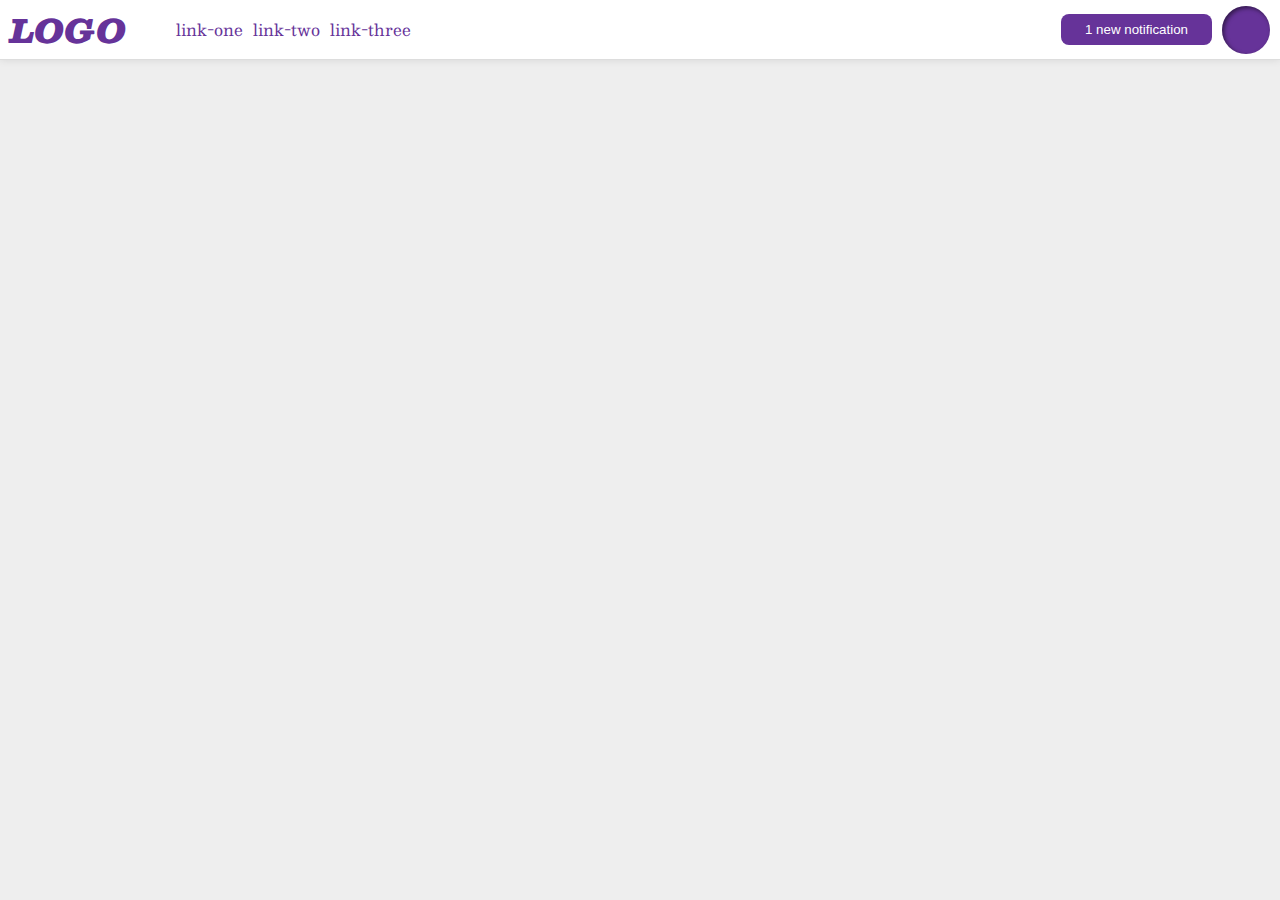
<file: flex/03-flex-header-2/index.html>
<!DOCTYPE html>
<html lang="en">
  <head>
    <meta charset="UTF-8">
    <meta http-equiv="X-UA-Compatible" content="IE=edge">
    <meta name="viewport" content="width=device-width, initial-scale=1.0">
    <title>Flex Header 2</title>
    <link rel="stylesheet" href="style.css">
  </head>
  <body>
    <div class="header">
      <div class="logo">
        LOGO
      </div>
      <ul class="links">
        <li><a href="google.com">link-one</a></li>
        <li><a href="google.com">link-two</a></li>
        <li><a href="google.com">link-three</a></li>
      </ul>
      <div class="right-navbar">
        <button class="notifications">
          1 new notification
        </button>
        <div class="profile-image"></div>
      </div>
    </div>
  </body>
</html>
</file>
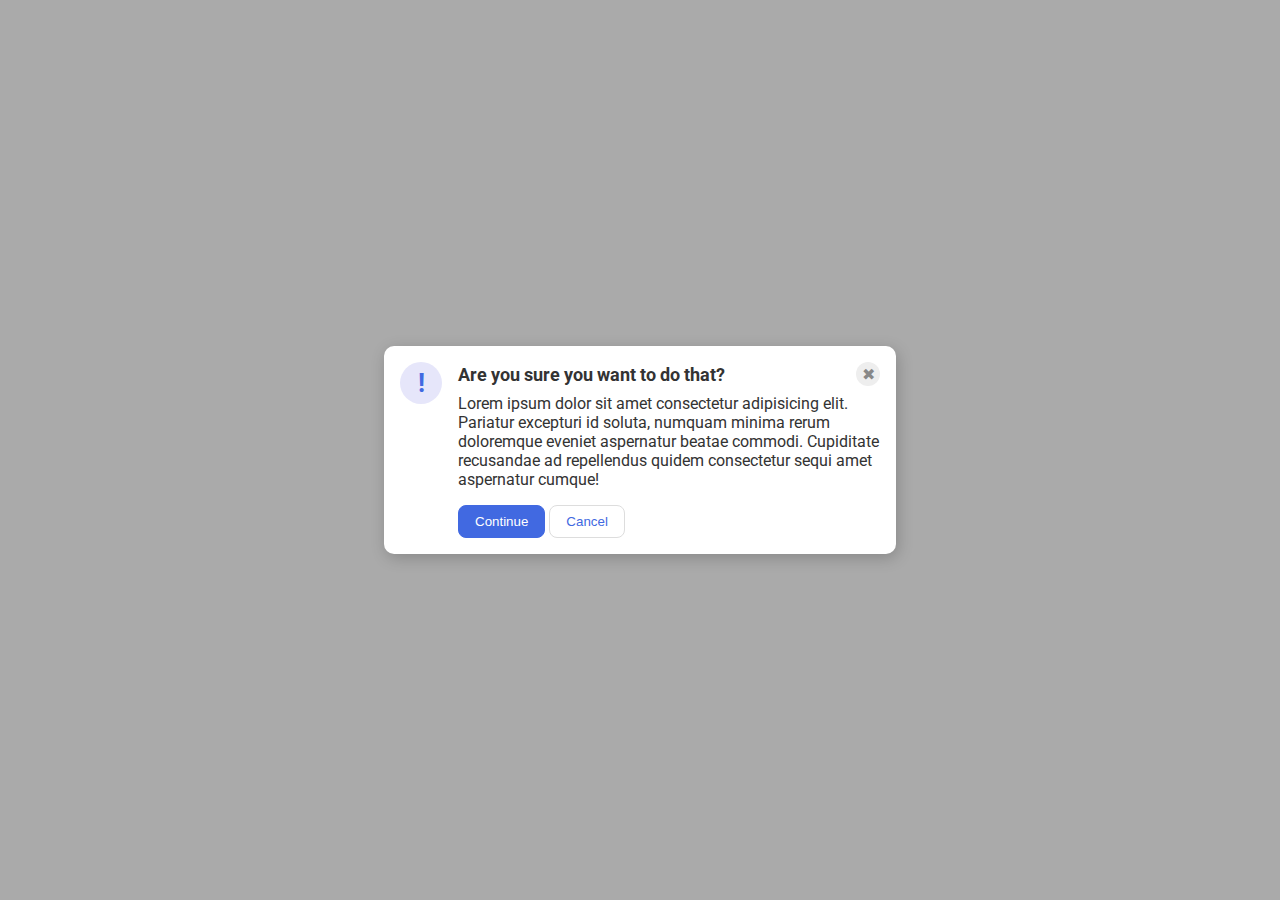
<file: flex/05-flex-modal/index.html>
<!DOCTYPE html>
<html lang="en">
  <head>
    <meta charset="UTF-8">
    <meta http-equiv="X-UA-Compatible" content="IE=edge">
    <meta name="viewport" content="width=device-width, initial-scale=1.0">
    <link rel="stylesheet" href="style.css">
    <title>Modal</title>
  </head>
  <body>
    <div class="modal">
      <div class="icon">!</div>
      <div class="container">
        <div class="header">Are you sure you want to do that?
          <div class="close-button">✖</div>
        </div>  
        <div class="text">Lorem ipsum dolor sit amet consectetur adipisicing elit. Pariatur excepturi id soluta, numquam minima rerum doloremque eveniet aspernatur beatae commodi. Cupiditate recusandae ad repellendus quidem consectetur sequi amet aspernatur cumque!</div>
        <button class="continue">Continue</button>
        <button class="cancel">Cancel</button>
    </div>
  </div>  
  </body>
</html>
</file>
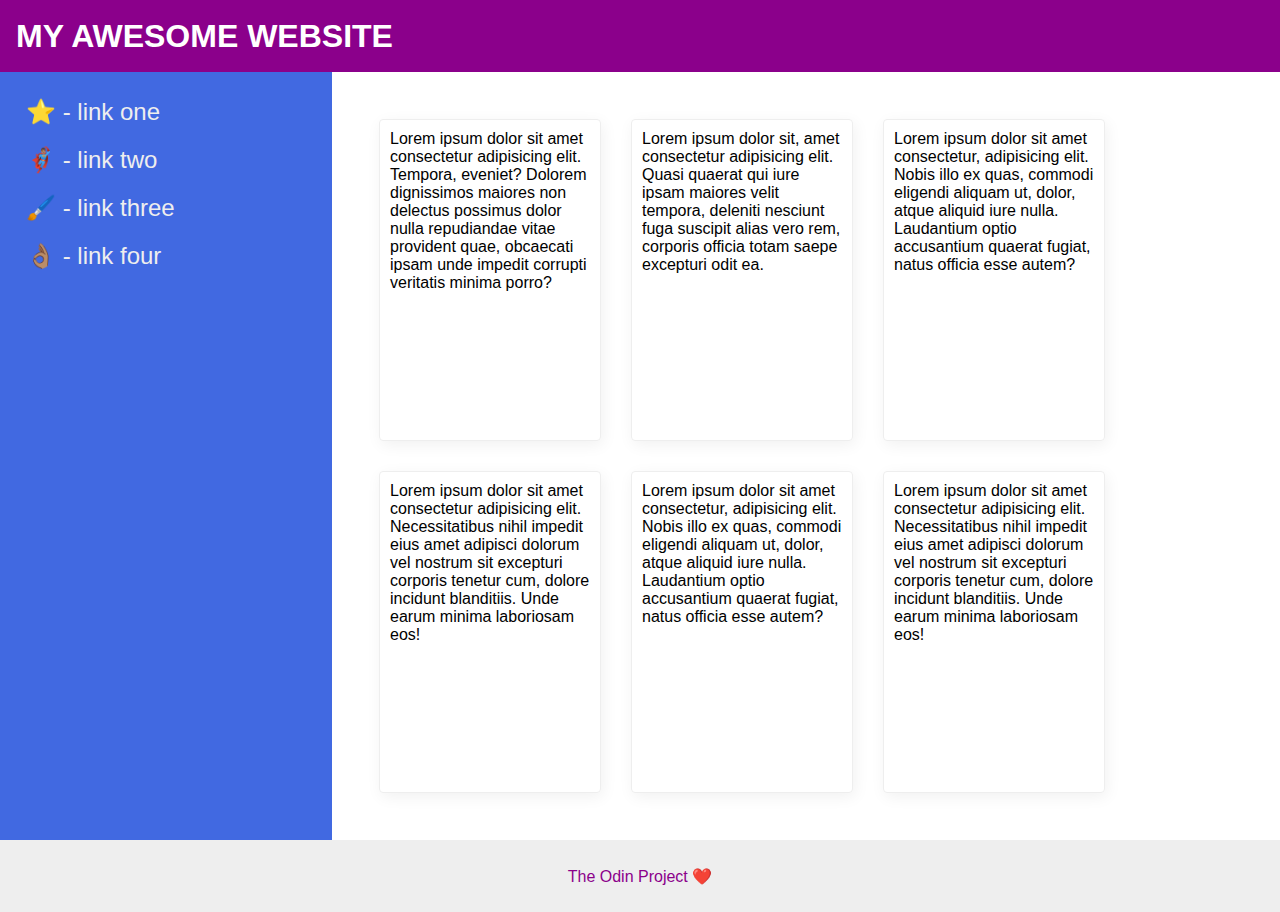
<file: flex/07-flex-layout-2/index.html>
<!DOCTYPE html>
<html lang="en">
  <head>
    <meta charset="UTF-8">
    <meta http-equiv="X-UA-Compatible" content="IE=edge">
    <meta name="viewport" content="width=device-width, initial-scale=1.0">
    <title>The Holy Grail</title>
    <link rel="stylesheet" href="style.css">
  </head>
  <body>
      <div class="header">
        MY AWESOME WEBSITE
      </div>
      <div class="sidebar-and-cards">
        <div class="sidebar">
          <ul>
            <li><a href="#">⭐ - link one</a></li>
            <li><a href="#">🦸🏽‍♂️ - link two</a></li>
            <li><a href="#">🖌️ - link three</a></li>
            <li><a href="#">👌🏽 - link four</a></li>
          </ul>
        </div>
        <div class="cards">
          <div class="card">Lorem ipsum dolor sit amet consectetur adipisicing elit. Tempora, eveniet? Dolorem dignissimos maiores non delectus possimus dolor nulla repudiandae vitae provident quae, obcaecati ipsam unde impedit corrupti veritatis minima porro?</div>
          <div class="card">Lorem ipsum dolor sit, amet consectetur adipisicing elit. Quasi quaerat qui iure ipsam maiores velit tempora, deleniti nesciunt fuga suscipit alias vero rem, corporis officia totam saepe excepturi odit ea.</div>
          <div class="card">Lorem ipsum dolor sit amet consectetur, adipisicing elit. Nobis illo ex quas, commodi eligendi aliquam ut, dolor, atque aliquid iure nulla. Laudantium optio accusantium quaerat fugiat, natus officia esse autem?</div>
          <div class="card">Lorem ipsum dolor sit amet consectetur adipisicing elit. Necessitatibus nihil impedit eius amet adipisci dolorum vel nostrum sit excepturi corporis tenetur cum, dolore incidunt blanditiis. Unde earum minima laboriosam eos!</div>
          <div class="card">Lorem ipsum dolor sit amet consectetur, adipisicing elit. Nobis illo ex quas, commodi eligendi aliquam ut, dolor, atque aliquid iure nulla. Laudantium optio accusantium quaerat fugiat, natus officia esse autem?</div>
          <div class="card">Lorem ipsum dolor sit amet consectetur adipisicing elit. Necessitatibus nihil impedit eius amet adipisci dolorum vel nostrum sit excepturi corporis tenetur cum, dolore incidunt blanditiis. Unde earum minima laboriosam eos!</div>
        </div>
      </div>
      <div class="footer">
        The Odin Project ❤️
      </div>
  </body>
</html>
</file>
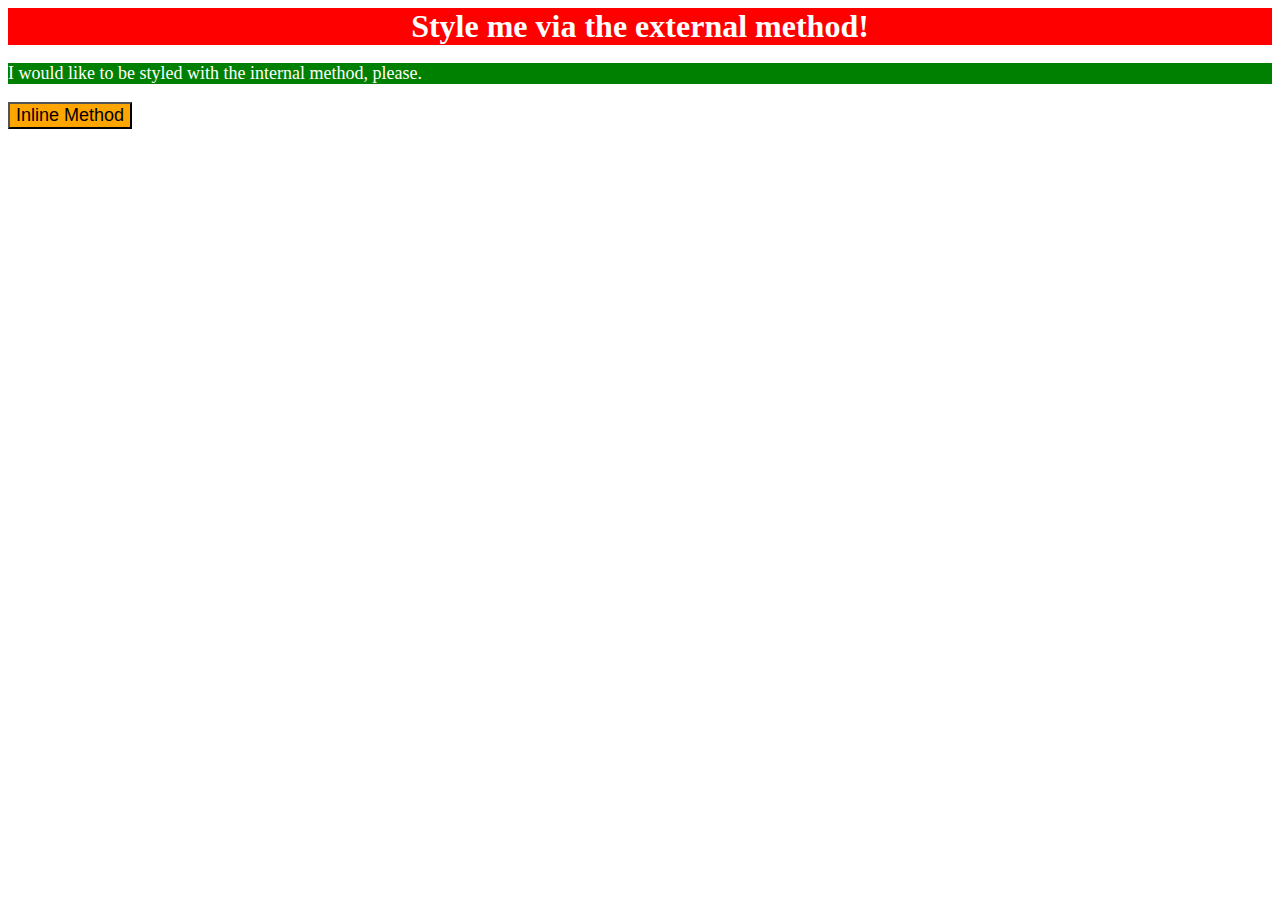
<file: foundations/01-css-methods/index.html>
<!DOCTYPE html>
<html lang="en">
  <head>
    <link rel="stylesheet" href="styles.css">
    <style>
      p{
        background-color: green;
        color: white;
        font-size: 18px;
      }
    </style>
    <meta charset="UTF-8">
    <meta http-equiv="X-UA-Compatible" content="IE=edge">
    <meta name="viewport" content="width=device-width, initial-scale=1.0">
    <title>Methods for Adding CSS</title>
  </head>
  <body>
    <div>Style me via the external method!</div>
    <p>I would like to be styled with the internal method, please.</p>
    <button style="background-color: orange; font-size: 18px;">Inline Method</button>
  </body>
</html>
</file>
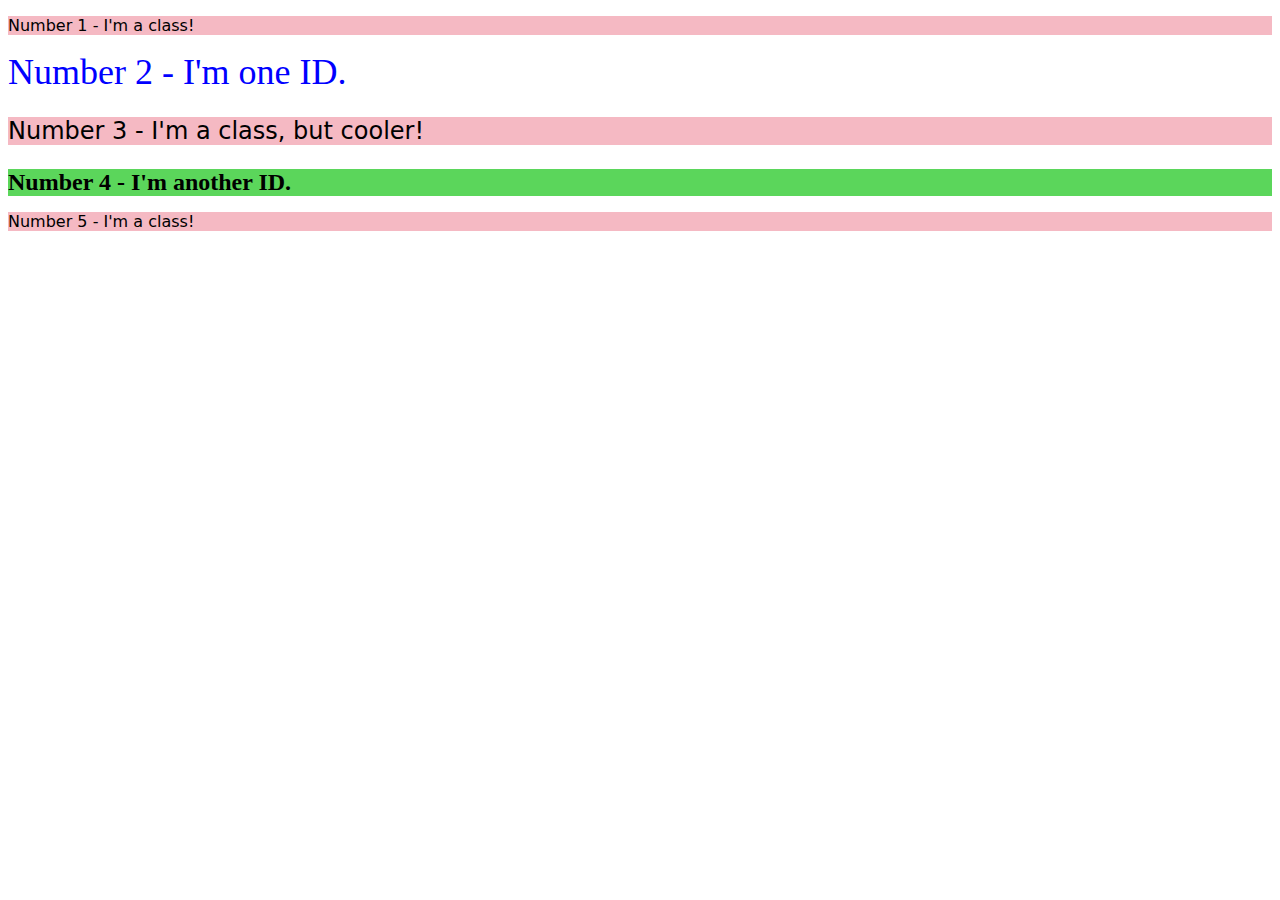
<file: foundations/02-class-id-selectors/index.html>
<!DOCTYPE html>
<html lang="en">
  <head>
    <meta charset="UTF-8">
    <meta http-equiv="X-UA-Compatible" content="IE=edge">
    <meta name="viewport" content="width=device-width, initial-scale=1.0">
    <title>Class and ID Selectors</title>
    <link rel="stylesheet" href="style.css">
  </head>
  <body>
    <p class="pink">Number 1 - I'm a class!</p>
    <div id="two">Number 2 - I'm one ID.</div>
    <p class="cooler pink">Number 3 - I'm a class, but cooler!</p>
    <div id="four">Number 4 - I'm another ID.</div>
    <p class="pink">Number 5 - I'm a class!</p>
  </body>
</html>
</file>
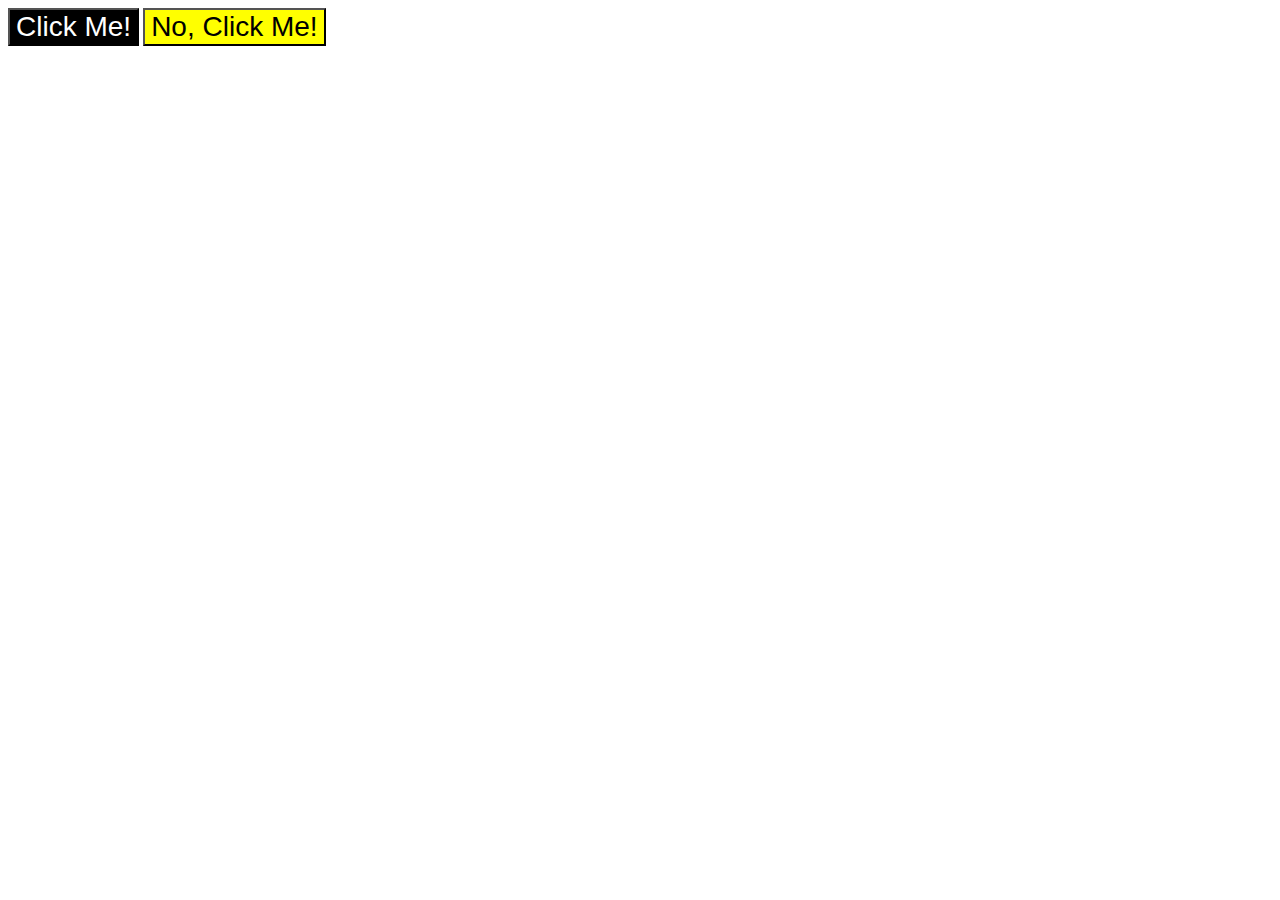
<file: foundations/03-grouping-selectors/index.html>
<!DOCTYPE html>
<html lang="en">
  <head>
    <meta charset="UTF-8">
    <meta http-equiv="X-UA-Compatible" content="IE=edge">
    <meta name="viewport" content="width=device-width, initial-scale=1.0">
    <title>Grouping Selectors</title>
    <link rel="stylesheet" href="style.css">
  </head>
  <body>
    <button class="black button">Click Me!</button>
    <button class="yellow button">No, Click Me!</button>
  </body>
</html>
</file>
<file: flex/03-flex-header-2/style.css>
/* this is some magical font-importing.  
you'll learn about it later. */
@import url('https://fonts.googleapis.com/css2?family=Besley:ital,wght@0,400;1,900&display=swap');

body {
  margin: 0;
  background: #eee;
  font-family: Besley, serif;
}

.header {
  background: white;
  border-bottom: 1px solid #ddd;
  box-shadow: 0 0 8px rgba(0,0,0,.1);
  display: flex;
  gap: 10px;
  align-items: center;
}

.profile-image {
  background: rebeccapurple;
  box-shadow: inset 2px 2px 4px rgba(0,0,0,.5);
  border-radius: 50%;
  width: 48px;
  height: 48px;
  margin-right: 10px;
}

.logo {
  color: rebeccapurple;
  font-size: 32px;
  font-weight: 900;
  font-style: italic;
  padding-left: 10px;
}

button {
  border: none;
  border-radius: 8px;
  background: rebeccapurple;
  color: white;
  padding: 8px 24px;
}

a {
  /* this removes the line under our links */
  text-decoration: none;
  color: rebeccapurple;
}

ul {
  list-style-type: none;
  display: flex;
  gap: 10px;
}

.right-navbar {
  display: flex;
  gap: 10px;
  align-items: center;
  margin-left: auto;
}
</file>
<file: flex/05-flex-modal/style.css>
@import url('https://fonts.googleapis.com/css2?family=Roboto:wght@400;700&display=swap');

html, body {
  height: 100%;
}

body {
  font-family: Roboto, sans-serif;
  margin: 0;
  background: #aaa;
  color: #333;
  /* I'll give you this one for free lol */
  display: flex;
  align-items: center;
  justify-content: center;
}

.modal {
  background: white;
  width: 480px;
  border-radius: 10px;
  box-shadow: 2px 4px 16px rgba(0,0,0,.2);
  display: flex;
  gap: 16px;
  padding: 16px;
}

.icon {
  color: royalblue;
  font-size: 26px;
  font-weight: 700;
  background: lavender;
  width: 42px;
  height: 42px;
  border-radius: 50%;
  display: flex;
  align-items: center;
  justify-content: center;
  flex-shrink: 0;
}

.header {
  display: flex;
  align-items: center;
  justify-content: space-between;
  font-size: 18px;
  font-weight: 700;
  margin-bottom: 8px;
}

.text {
  margin-bottom: 16px;
}

.close-button {
  background: #eee;
  border-radius: 50%;
  color: #888;
  font-weight: 400;
  font-size: 16px;
  height: 24px;
  width: 24px;
  display: flex;
  align-items: center;
  justify-content: center;
}

button {
  padding: 8px 16px;
  border-radius: 8px;
}

button.continue {
  background: royalblue;
  border: 1px solid royalblue;
  color: white;
}

button.cancel {
  background: white;
  border: 1px solid #ddd;
  color: royalblue;
}
</file>
<file: flex/07-flex-layout-2/style.css>
body {
  font-family: -apple-system, BlinkMacSystemFont, 'Segoe UI', Roboto, Oxygen, Ubuntu, Cantarell, 'Open Sans', 'Helvetica Neue', sans-serif;
  margin: 0;
  min-height: 100vh;
  display: flex;
  flex-direction: column;
}

a {
  text-decoration: none;
}

 li a { 
  font-size: 24px;
  color: #eee;
}

.header {
  height: 72px;
  background: darkmagenta;
  color: white;
  display: flex;
  justify-content: flex-start;
  align-items: center;
  font-weight: 900;
  font-size: 32px;
  padding-left: 16px;
}

.sidebar-and-cards {
  display: flex;
  flex-grow: 1;
}

.footer {
  height: 72px;
  background: #eee;
  color: darkmagenta;
  display: flex;
  margin-top: auto;
  justify-content: center;
  align-items: center;
}

.sidebar {
  width: 300px;
  background: royalblue;
  display: flex;
  flex-direction: column;
  flex-shrink: 0;
  padding: 16px;
}

ul {
  list-style: none;
  margin: 0;
  padding: 0;
}

li {
  padding: 10px;
}

.cards {
  display: flex;
  padding: 32px;
  flex-wrap: wrap;

}

.card {
  border: 1px solid #eee;
  box-shadow: 2px 4px 16px rgba(0,0,0,.06);
  border-radius: 4px;
  padding: 10px;
  margin: 15px;
  display: flex;
  width: 200px;
  height: 300px;
}
</file>
<file: foundations/01-css-methods/styles.css>
div {
    background-color: red;
    color: white;
    font-size: 32px;
    text-align: center;
    font-weight: bold;
    
}
</file>
<file: foundations/02-class-id-selectors/style.css>
.pink {
    background-color: rgb(245, 185, 195);
    font-family: Verdana, "Dejavu Sans", sans-serif;
}

.cooler {
    font-size: 24px;
}

#two {
    color: blue;
    font-size: 36px;
}

#four {
    background-color: rgb(91, 214, 91);
    font-size: 24px;
    font-weight: bold;
}
</file>
<file: foundations/03-grouping-selectors/style.css>
.button {
    font-size: 28px;
    font-family: Helvetica, 'Times New Roman', sans-serif;
}

.black.button {
    background-color: #000000;
    color: #ffffff;
}

.yellow.button {
    background-color: #ffff00;
}
</file>
